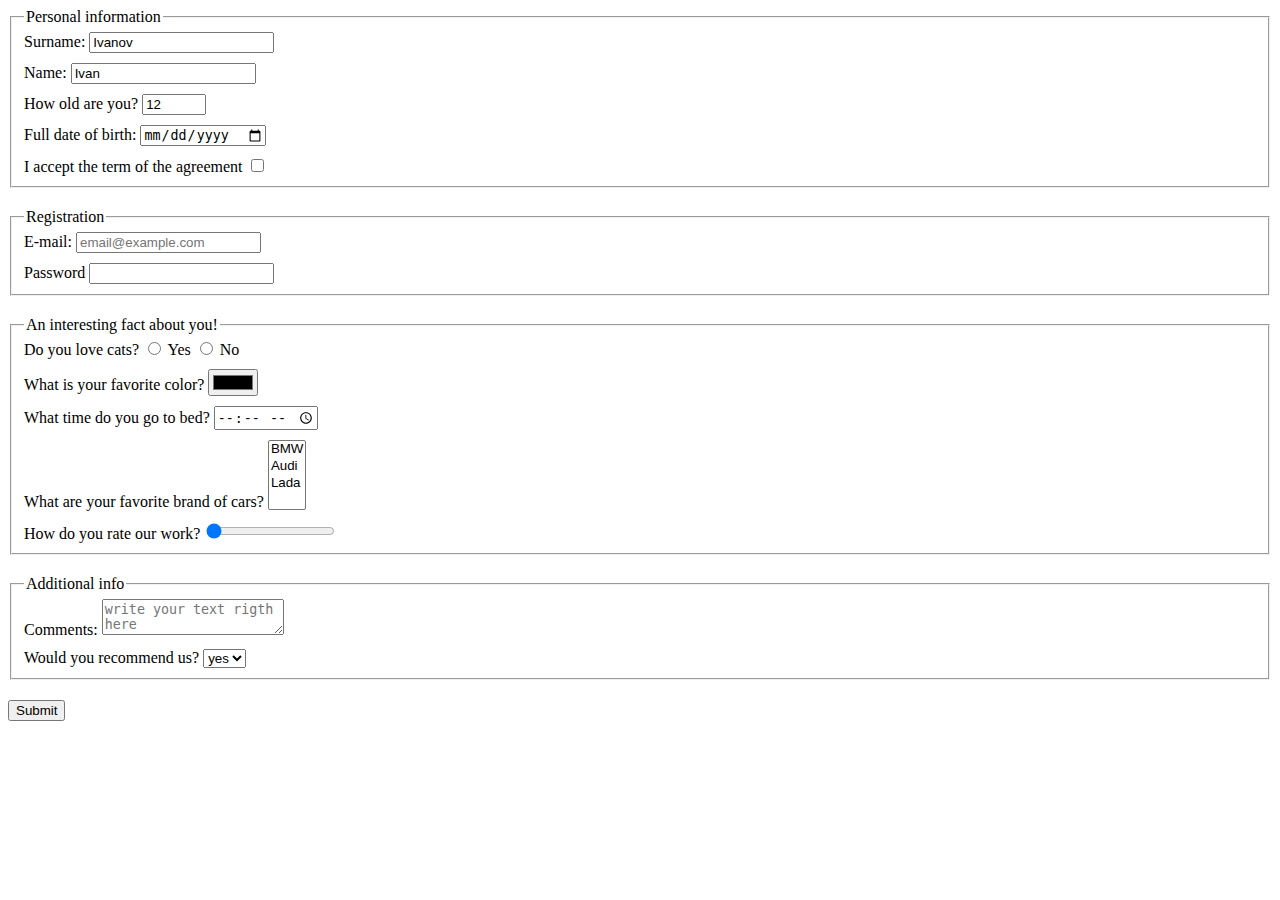
<file: index.html>
<!doctype html><html lang="en"><head><meta charset="UTF-8"><meta name="viewport" content="width=device-width, user-scalable=no, initial-scale=1.0, maximum-scale=1.0, minimum-scale=1.0"><meta http-equiv="X-UA-Compatible" content="ie=edge"><title>HTML Form</title><link rel="stylesheet" href="style.798238f4.css"></head><body> <form action="#" method="post"> <fieldset class="fieldsets"> <legend>Personal information</legend> <div class="wrapper"> <label>Surname: <input type="text" name="surname" autocomplete="off" value="Ivanov"> </label> </div> <div class="wrapper"> <label>Name: <input type="text" name="name" autocomplete="off" value="Ivan"> </label> </div> <div class="wrapper"> <label>How old are you? <input type="number" name="age" value="12" min="1" max="100"> </label> </div> <div class="wrapper"> <label>Full date of birth: <input type="date" name="birthDate"> </label> </div> <div class="wrapper"> <label>I accept the term of the agreement <input type="checkbox" name="acceptCheckbox"> </label> </div> </fieldset> <fieldset class="fieldsets"> <legend>Registration</legend> <div class="wrapper"> <label>E-mail: <input type="email" class="input" name="email" placeholder="email@example.com" required autocomplete="off"> </label> </div> <div class="wrapper"> <label>Password <input type="password" class="input" name="password" minlength="1" maxlength="12" required autocomplete="off"> </label> </div> </fieldset> <fieldset class="fieldsets"> <legend>An interesting fact about you!</legend> <div class="wrapper"> <label> Do you love cats? <input type="radio" class="input" name="radioCats" id="yes"> Yes </label> <label> <input type="radio" class="input" name="radioCats" id="no"> No </label> </div> <div class="wrapper"> <label>What is your favorite color? <input type="color" class="input" name="blackColor" value="#000"> </label> </div> <div class="wrapper"> <label>What time do you go to bed? <input type="time" class="input" name="timeToBed"> </label> </div> <div class="wrapper"> <label>What are your favorite brand of cars? <select name="selectCars" multiple> <option value="BMW">BMW</option> <option value="Audi">Audi</option> <option value="Lada">Lada</option> </select> </label> </div> <div class="wrapper"> <label>How do you rate our work? <input type="range" class="input" name="range" value="0"> </label> </div> </fieldset> <fieldset class="fieldsets"> <legend>Additional info</legend> <div class="wrapper"> <label>Comments: <textarea name="textarea" placeholder="write your text rigth here" autocomplete="off"></textarea> </label> </div> <div class="wrapper"> <label>Would you recommend us? <select name="yn"> <option value="yes">yes</option> <option value="no">no</option> </select> </label> </div> </fieldset> <button type="submit">Submit</button> </form> <script type="text/javascript" src="main.e97352c4.js"></script> </body></html>
</file>
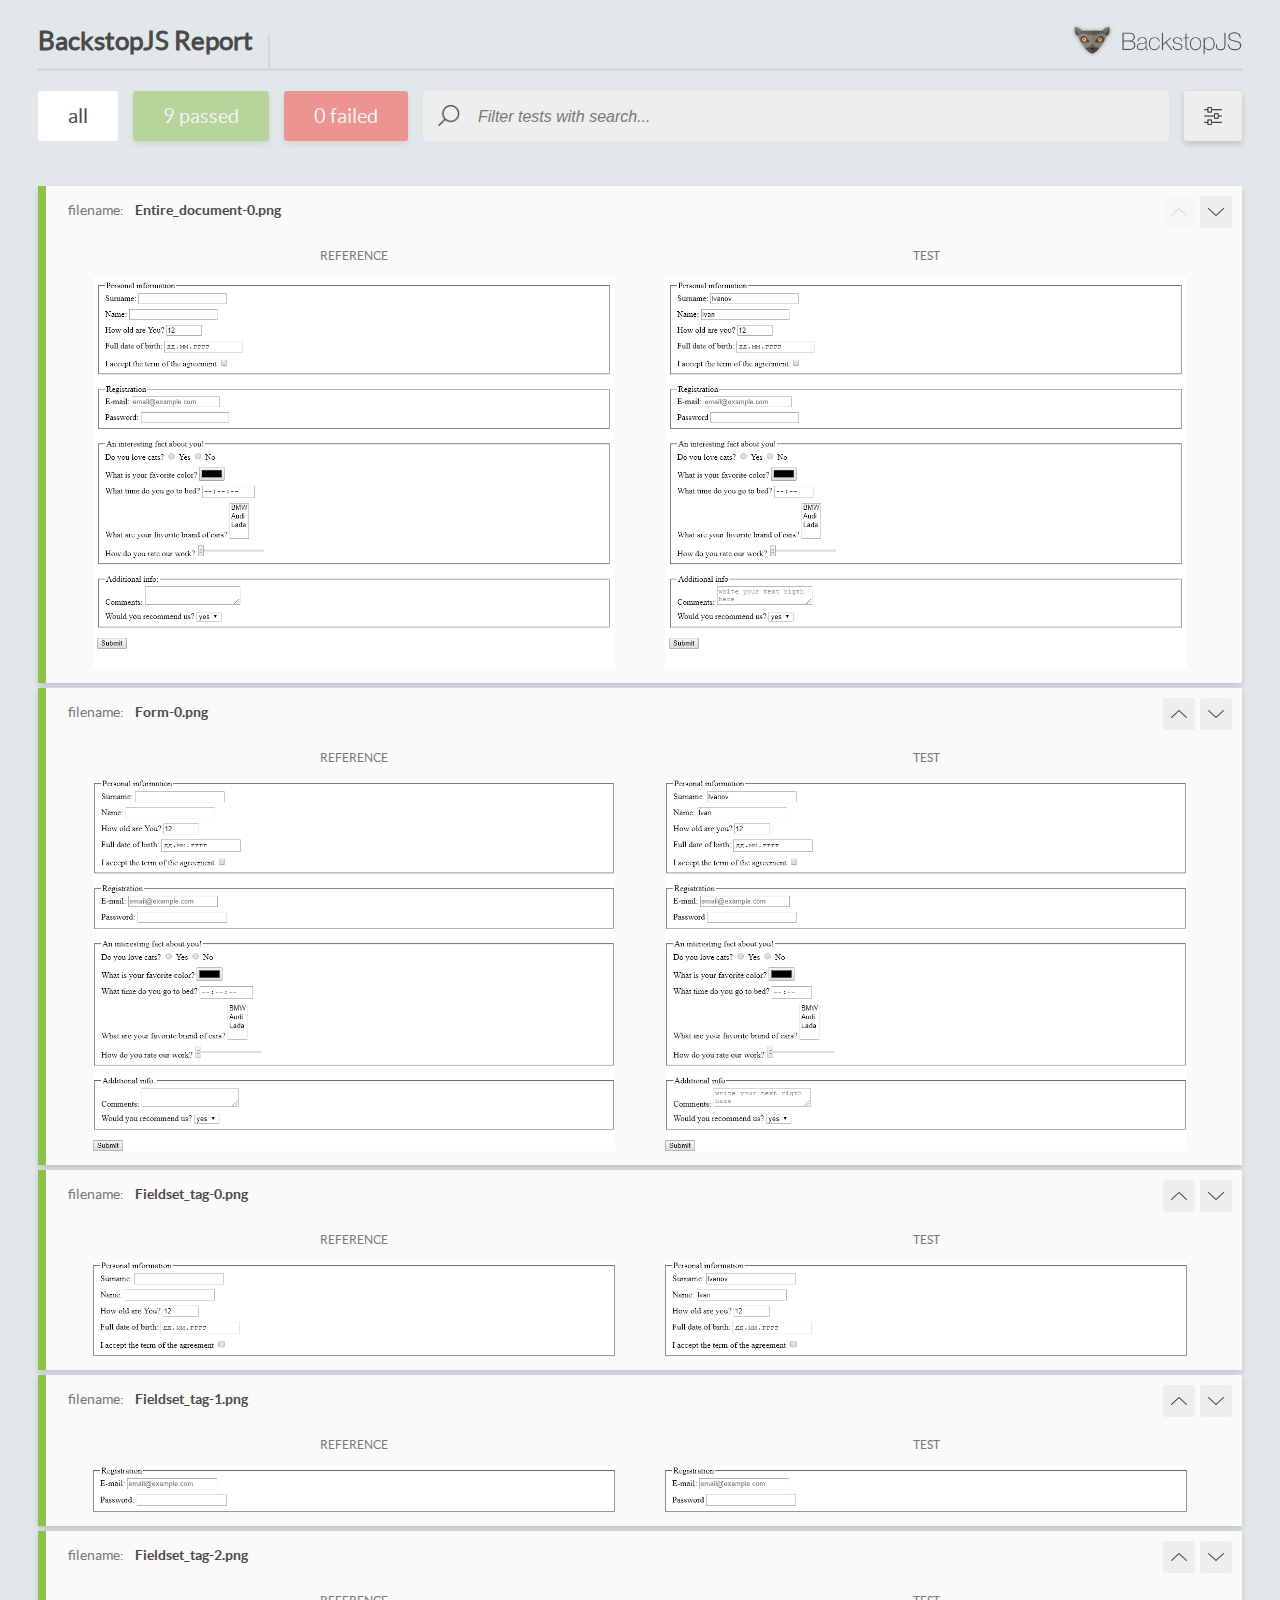
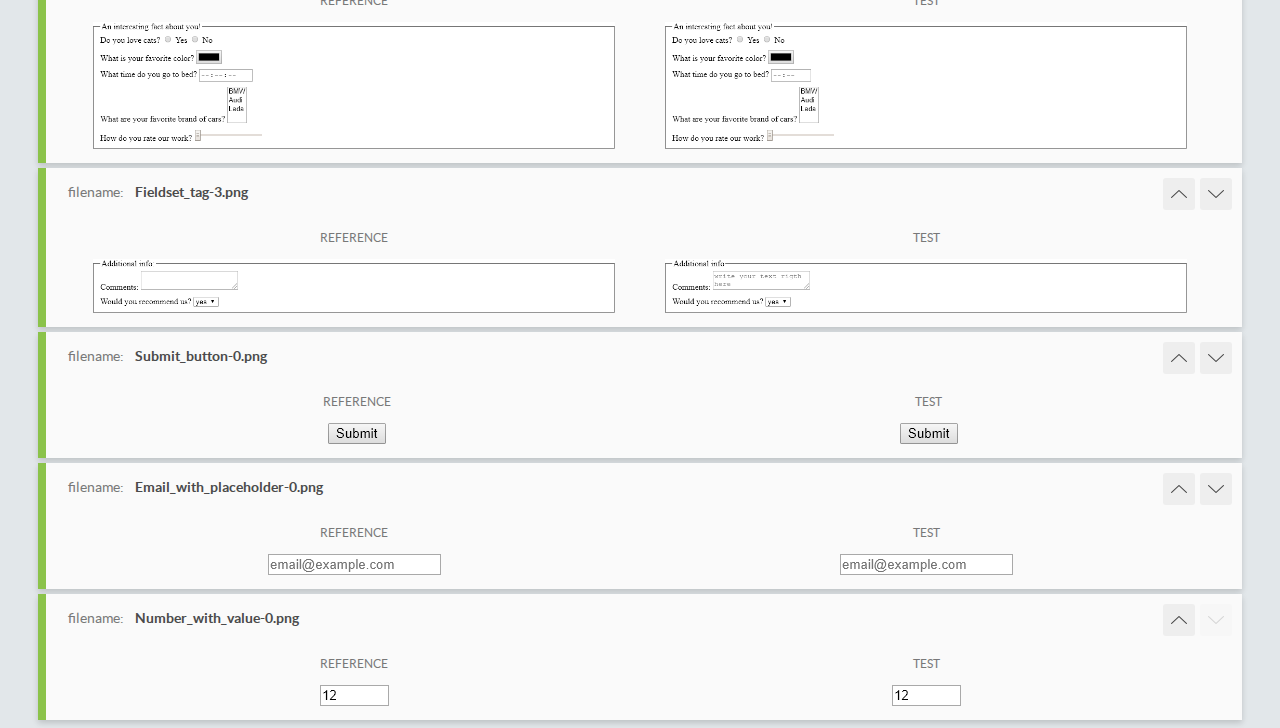
<file: report/html_report/index.html>
<!DOCTYPE html>
<html>
  <head>
    <meta charset="utf-8">
    <title>BackstopJS Report</title>

    <style>
      @font-face {
          font-family: 'latoregular';
          src: url('./assets/fonts/lato-regular-webfont.woff2') format('woff2'),
              url('./assets/fonts/lato-regular-webfont.woff') format('woff');
          font-weight: 400;
          font-style: normal;
      }
      @font-face {
          font-family: 'latobold';
          src: url('./assets/fonts/lato-bold-webfont.woff2') format('woff2'),
              url('./assets/fonts/lato-bold-webfont.woff') format('woff');
          font-weight: 700;
          font-style: normal;
      }

      .ReactModal__Body--open {
          overflow: hidden;
      }
      .ReactModal__Body--open .header {
        display: none;
      }

    </style>
  </head>
  <body style="background-color: #E2E7EA">
    <div id="root">

    </div>
    <script type="text/javascript">
      function report (report) { // eslint-disable-line no-unused-vars
        window.tests = report;
      }
    </script>
    <script type="text/javascript" src="config.js"></script>
    <script type="text/javascript" src="index_bundle.js"></script>
  </body>
</html>
</file>
<file: style.798238f4.css>
.wrapper{margin-bottom:10px}.wrapper:last-child{margin-bottom:0}.fieldsets{margin-bottom:20px}.fieldsets:last-child{margin-bottom:0}
/*# sourceMappingURL=style.798238f4.css.map */
</file>
